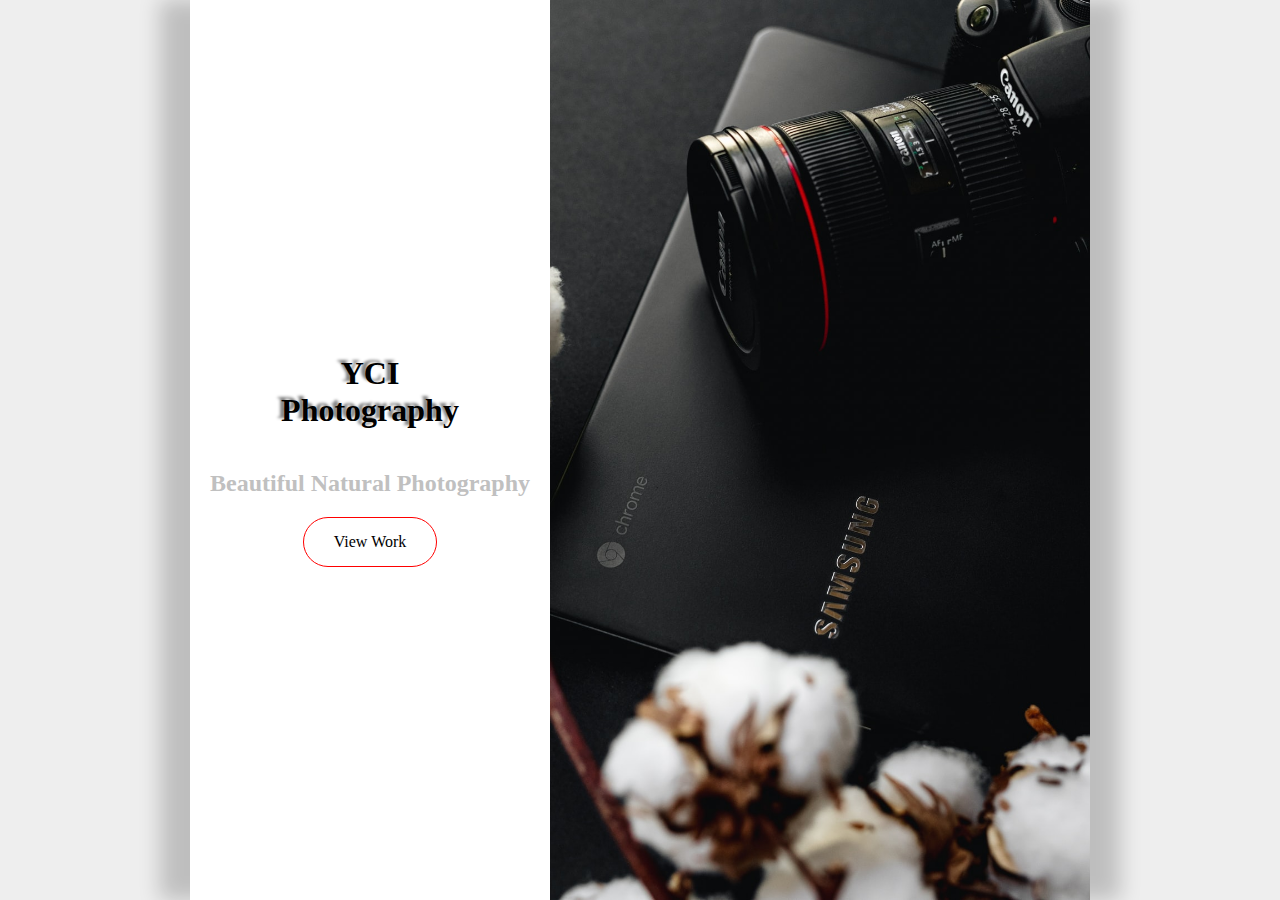
<file: index.html>
<!DOCTYPE html>
<html lang="en">
  <head>
    <meta charset="UTF-8" />
    <meta http-equiv="X-UA-Compatible" content="IE=edge" />
    <meta name="viewport" content="width=device-width, initial-scale=1.0" />
    <link rel="icon" href="images/favicon.jfif" type="image/x-icon" />
    <link rel="stylesheet" href="assignment3.css" />
    <title>YCI Photography - Home</title>
  </head>
  <body>
    <div class="container">
      <div class="content">
        <h1 class="title1">YCI Photography</h1>
        <h2 class="watermark">Beautiful Natural Photography</h2>
        <a href="viewwork.html" class="btn" target="_blank">View Work</a>
      </div>
      <div class="image"></div>
    </div>
  </body>
</html>
</file>
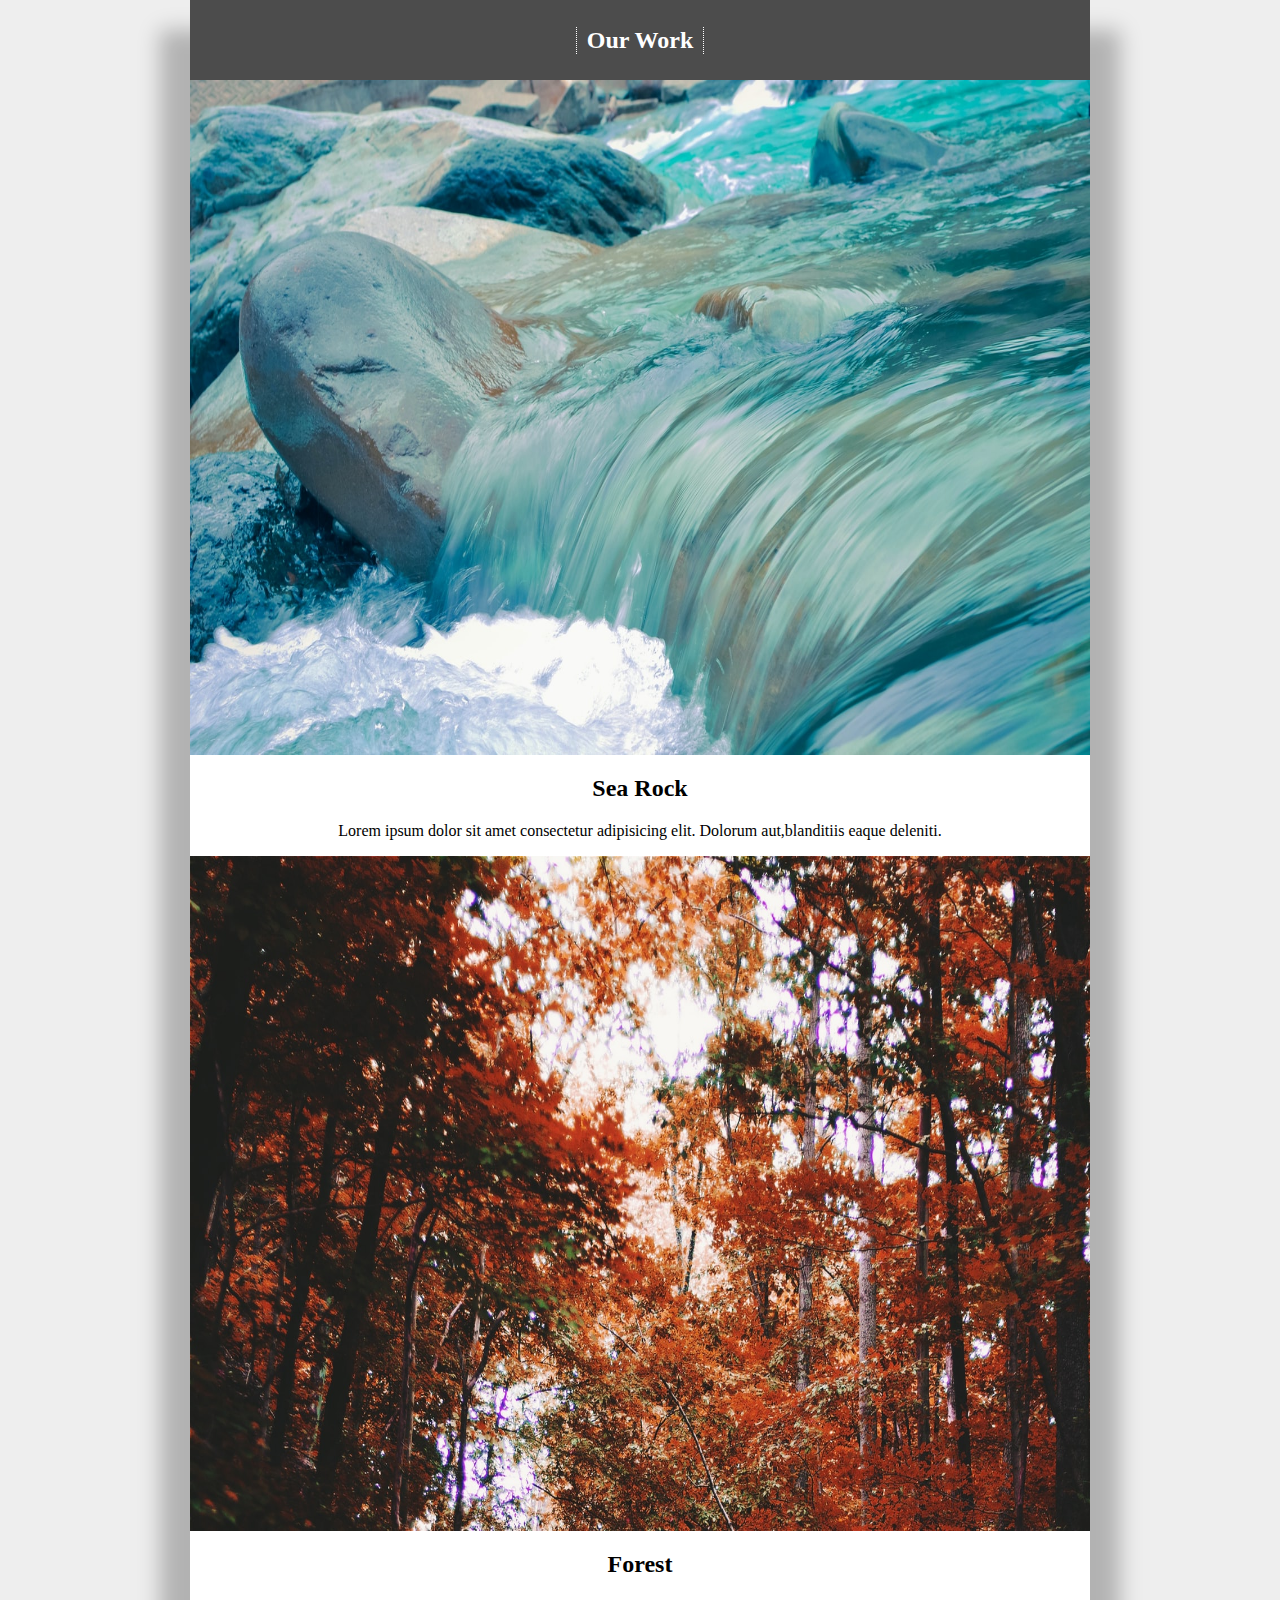
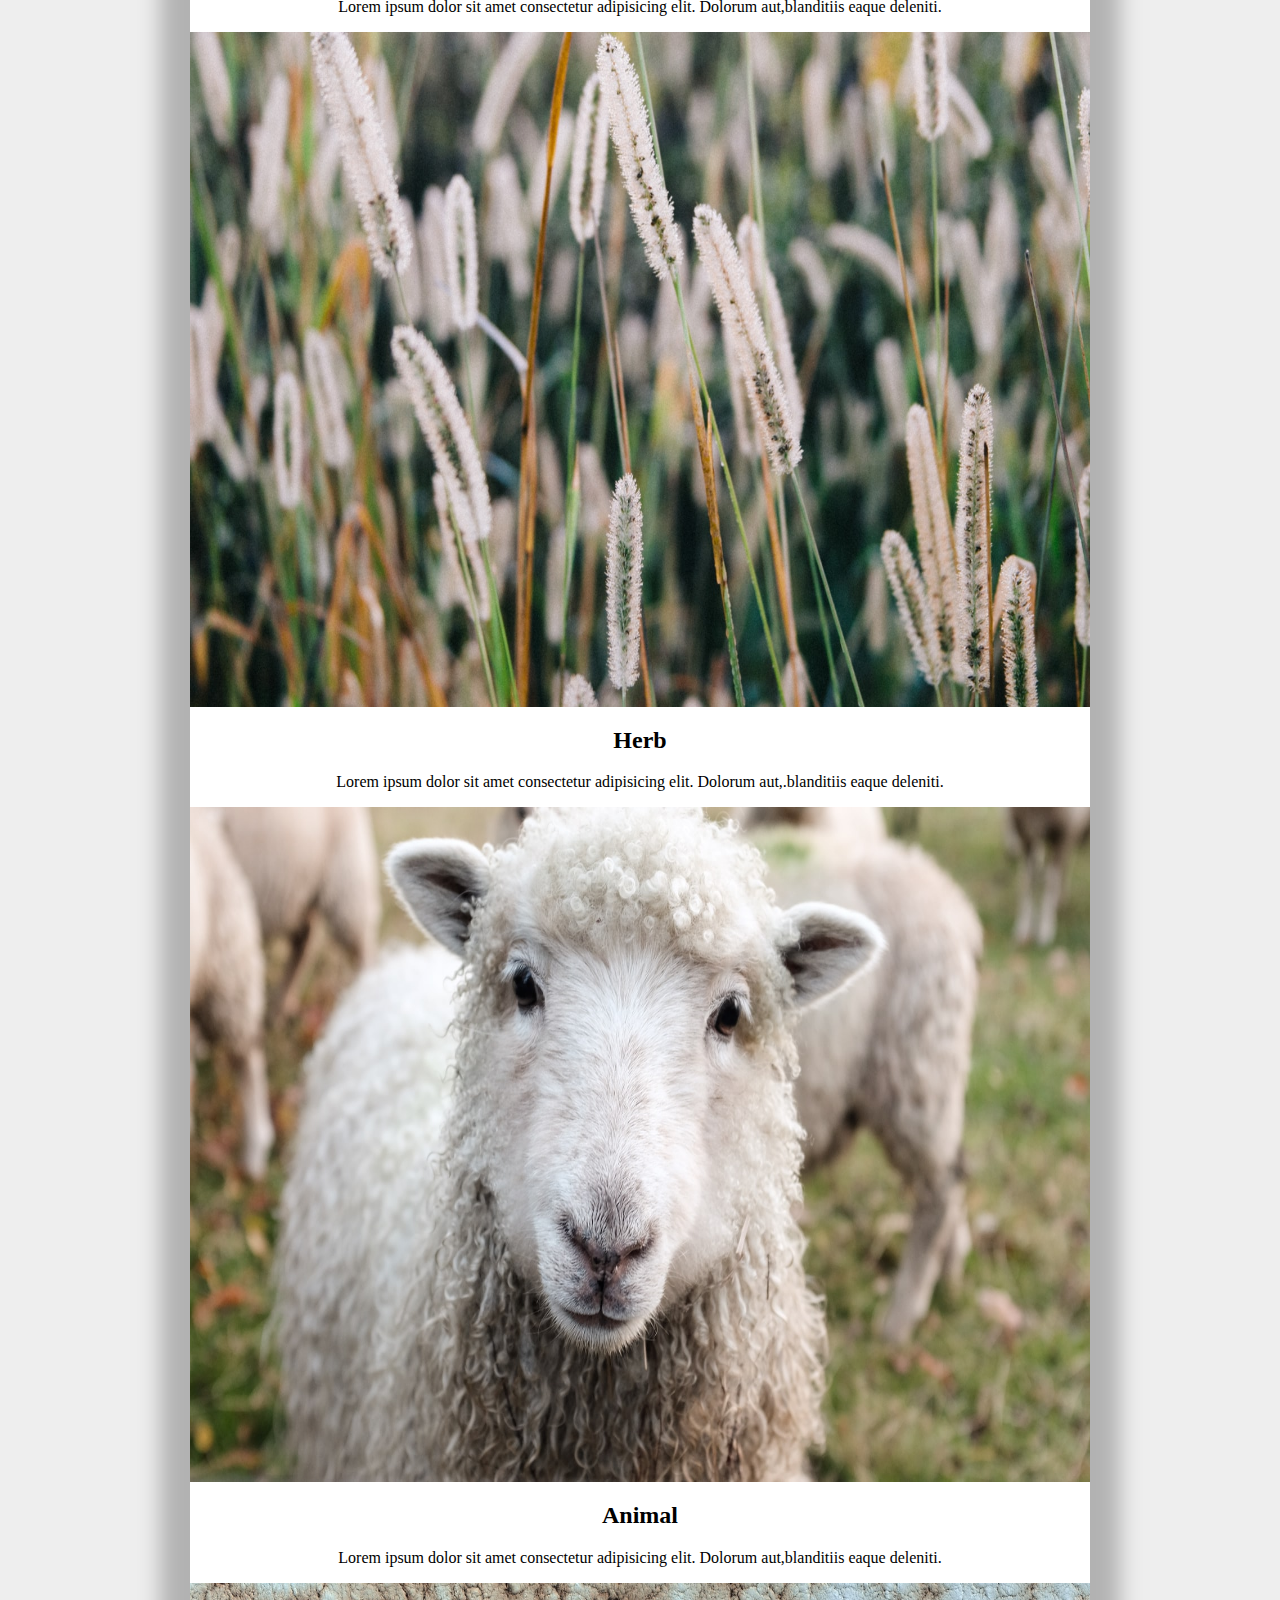
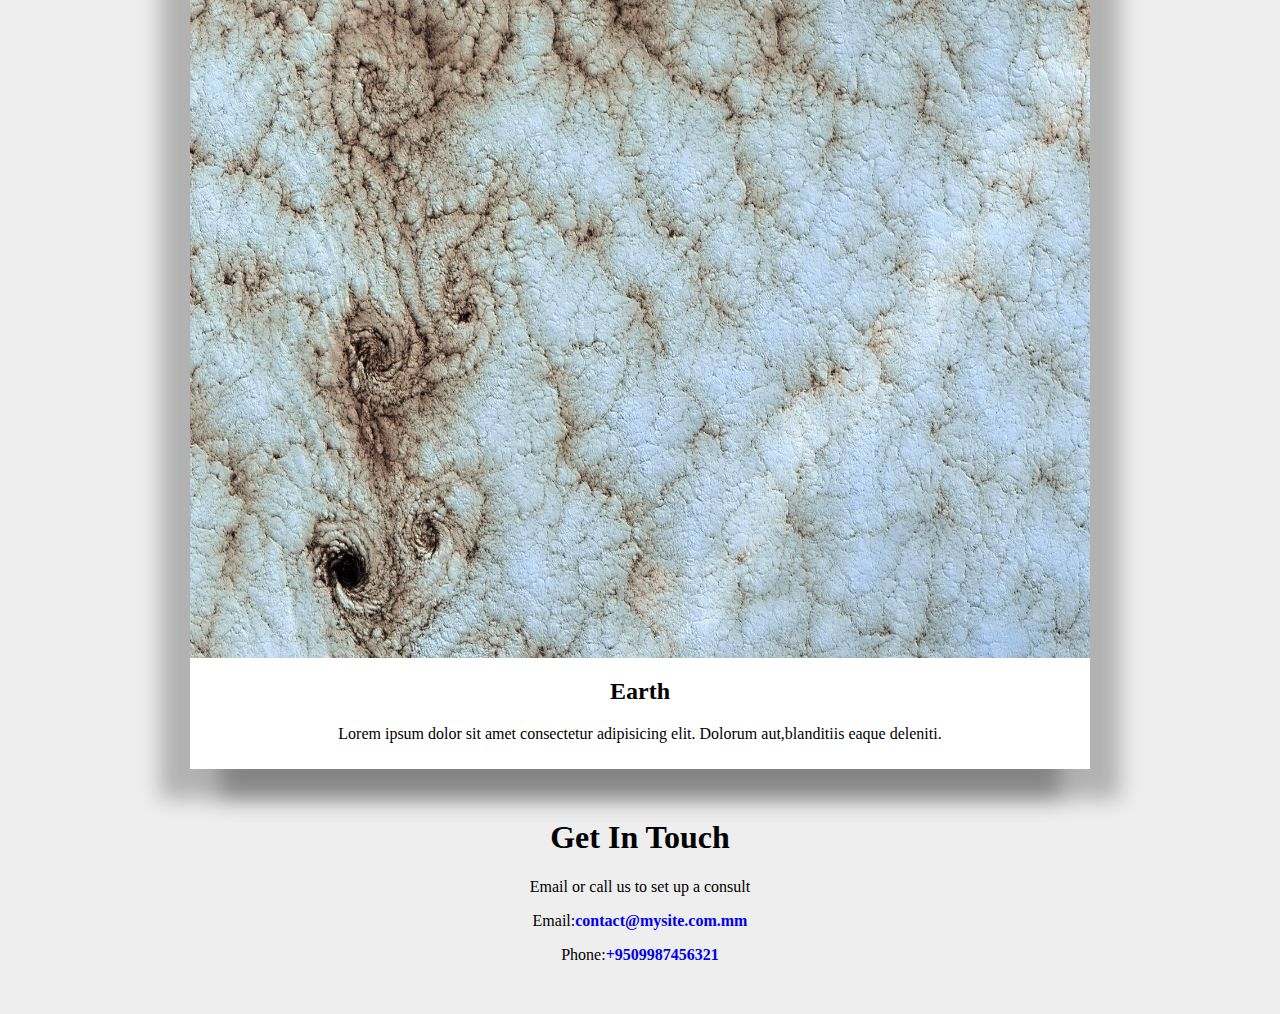
<file: viewwork.html>
<!DOCTYPE html>
<html lang="en">
  <head>
    <meta charset="UTF-8" />
    <meta http-equiv="X-UA-Compatible" content="IE=edge" />
    <meta name="viewport" content="width=device-width, initial-scale=1.0" />
    <link rel="icon" href="images/favicon.jfif" type="image/x-icon" />
    <link rel="stylesheet" href="assignment3.css" />
    <title>YCI Photography - View Work</title>
  </head>
  <body>
    <div class="ow-container">
      <div class="title">
        <h2 class="t-text">Our Work</h2>
      </div>
      <img src="images/photo2.jfif" alt="sea image" class="owimg" />
      <div class="photo-title">
        <h2>Sea Rock</h2>
        <p>Lorem ipsum dolor sit amet consectetur adipisicing elit. Dolorum aut,blanditiis eaque deleniti.</p>
      </div>
      <img src="images/photo3.jfif" alt="Forest image" class="owimg" />
      <div class="photo-title">
        <h2>Forest</h2>
        <p>Lorem ipsum dolor sit amet consectetur adipisicing elit. Dolorum aut,blanditiis eaque deleniti.</p>
      </div>
      <img src="images/photo4.jfif" alt="Herb image" class="owimg" />
      <div class="photo-title">
        <h2>Herb</h2>
        <p>Lorem ipsum dolor sit amet consectetur adipisicing elit. Dolorum aut,.blanditiis eaque deleniti.</p>
      </div>
      <img src="images/photo5.jfif" alt="Animal image" class="owimg" />
      <div class="photo-title">
        <h2>Animal</h2>
        <p>Lorem ipsum dolor sit amet consectetur adipisicing elit. Dolorum aut,blanditiis eaque deleniti.</p>
      </div>
      <img src="images/photo6.jfif" alt="Earth image" class="owimg" />
      <div class="photo-title">
        <h2>Earth</h2>
        <p>Lorem ipsum dolor sit amet consectetur adipisicing elit. Dolorum aut,blanditiis eaque deleniti.</p>
      </div>
    </div>
    <div class="contact">
      <h1>Get In Touch</h1>
      <p>Email or call us to set up a consult</p>
      <p>Email:<a href="mailto:contact@mysite.com.mm" class="address"><strong>contact@mysite.com.mm</strong></a></p>
      <p>Phone:<a href="tel:+9509987456321" class="address"><strong>+9509987456321</strong></a></p>
    </div>
  </body>
</html>
</file>
<file: assignment3.css>
body {
  margin: 0;
  background-color: #eee;
}

.container {
  width: 900px;
  margin: auto;
  height: 100vh;
  background-color: #fff;
  display: flex;
  justify-content: center;
  box-shadow: 30px 0 20px rgba(0, 0, 0, 0.2), -30px 0px 20px rgba(0, 0, 0, 0.2);
}

.content {
  width: 400px;
  height: 100vh;
  display: flex;
  flex-direction: column;
  align-items: center;
  justify-content: center;
}

.image {
  width: 600px;
  height: 100vh;
  background-image: url(images/photo1.jfif);
  background-position: center;
  background-size: cover;
}

.btn {
  text-decoration: none;
  border: solid 1.5px;
  padding: 15px 30px;
  border-radius: 30px;
  border-color: red;
  color: #000;
}

.btn:hover {
  background-color: black;
  color: #fff;
}

.title1 {
  width: 200px;
  text-align: center;
  text-shadow: -4px -3px 3px grey;
}
.watermark {
  color: silver;
  text-align: center;
}

.title {
  background-color: rgba(0, 0, 0, 0.7);
  height: 80px;
  display: flex;
  align-items: center;
  justify-content: center;
}

.t-text {
  color: #fff;
  border-right-style: dotted;
  border-left-style: dotted;
  border-color: white;
  border-width: 1px;
  padding: 0 10px;
}

.owimg {
  width: 900px;
  height: 75vh;
  display: block;
}

.ow-container {
  width: 900px;
  margin: 0 auto 50px auto;
  padding-bottom: 10px;
  background-color: #fff;
  box-shadow: 30px 30px 20px rgba(0, 0, 0, 0.25),
    -30px 30px 20px rgba(0, 0, 0, 0.25);
}

.photo-title{
    text-align: center;
} 

.contact {
  text-align: center;
  margin-bottom: 50px;
}

.address {
  text-decoration: none;
}
</file>
